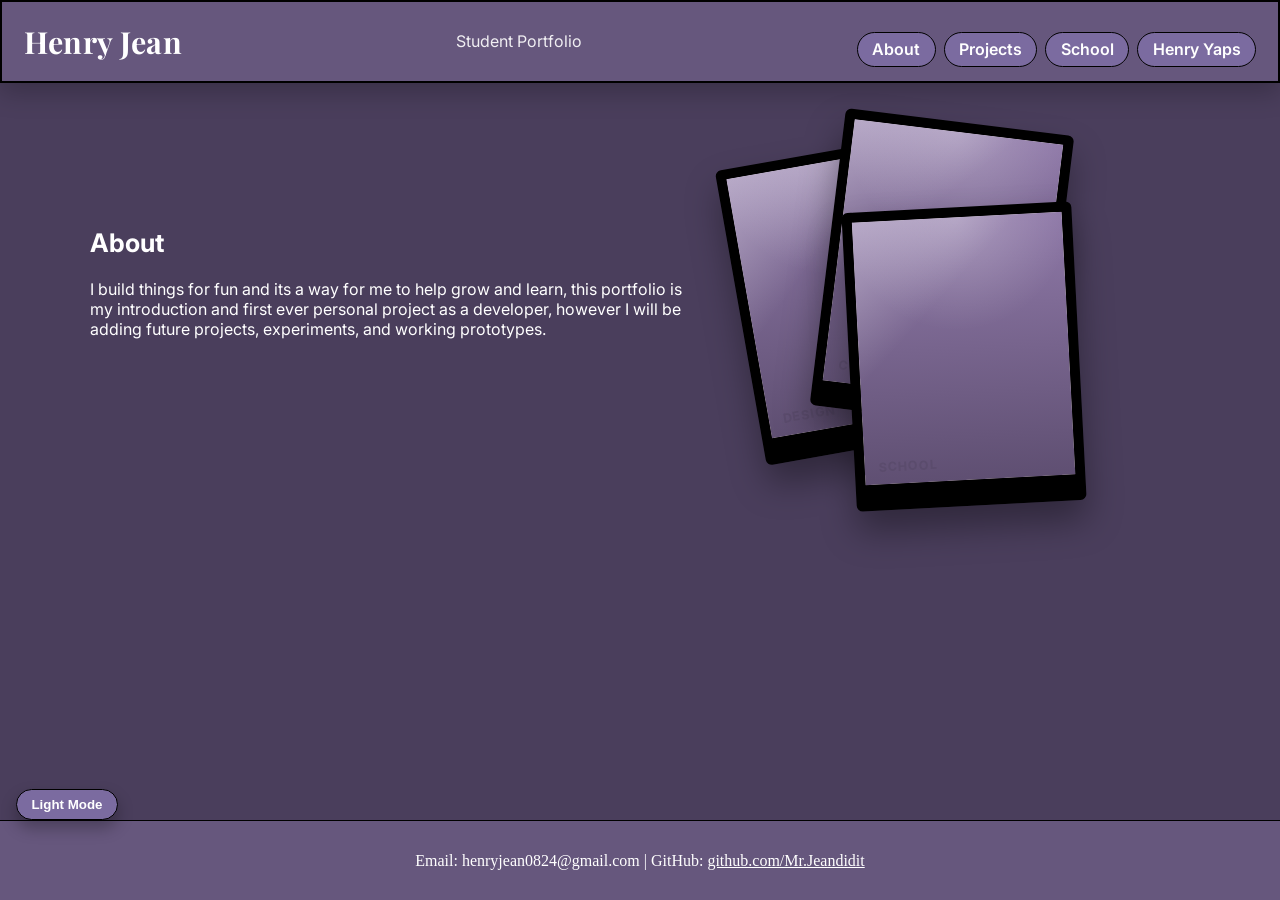
<file: index.html>
<!DOCTYPE html>
<html lang="en">
<head>
    <meta charset="UTF-8">
    <meta http-equiv="refresh" content="0; url=portfolio.html">
    <meta name="viewport" content="width=device-width, initial-scale=1.0">
    <title>Redirecting to Portfolio</title>
    <script>
        window.location.replace("portfolio.html");
    </script>
</head>
<body>
    <p>Redirecting to <a href="portfolio.html">portfolio.html</a>...</p>
</body>
</html>
</file>
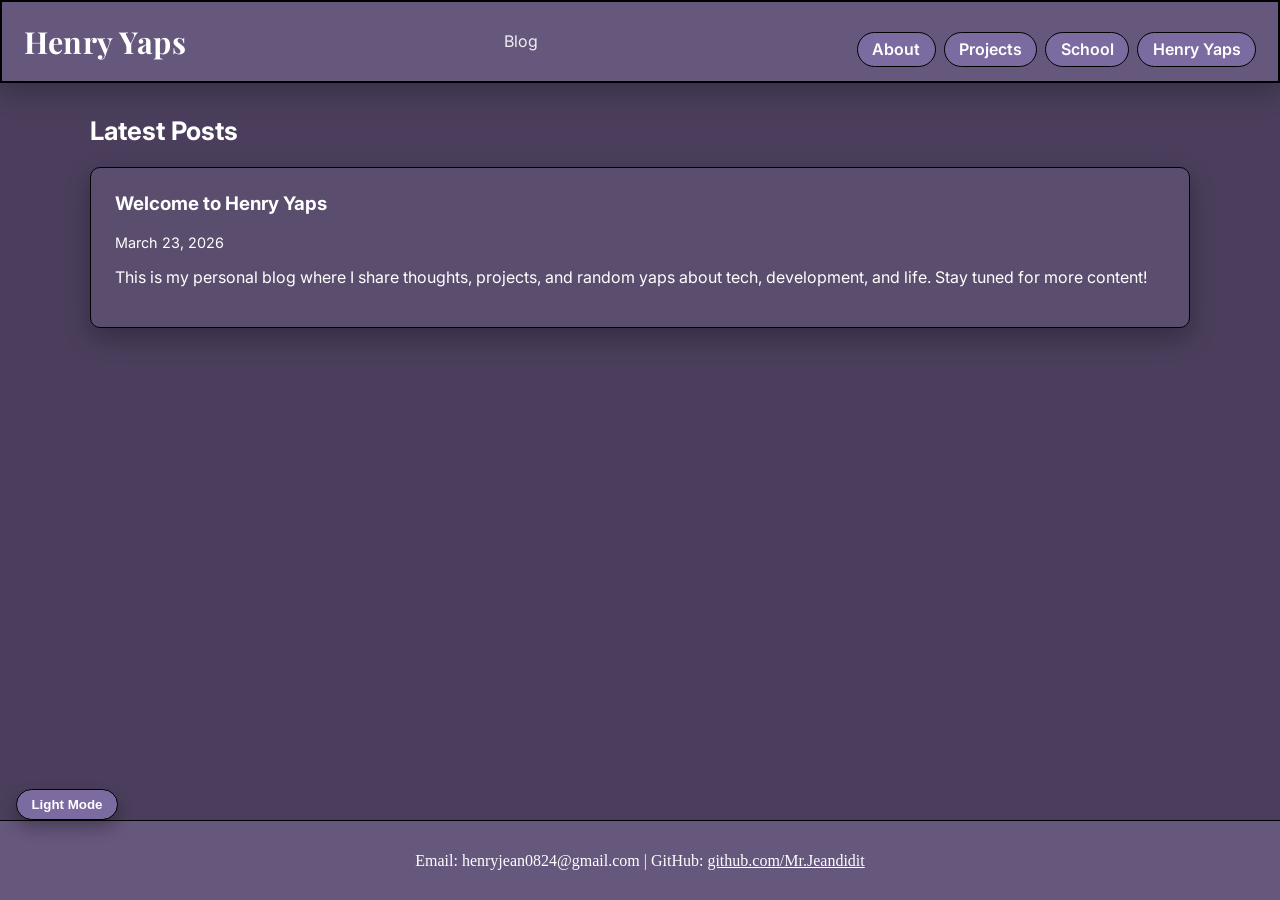
<file: henry-yaps-blog.html>
<!DOCTYPE html>
<html lang="en">
<head>
  <meta charset="UTF-8" />
  <meta name="viewport" content="width=device-width, initial-scale=1.0" />
  <title>Henry Yaps - Blog</title>
  <link rel="preconnect" href="https://fonts.googleapis.com">
  <link rel="preconnect" href="https://fonts.gstatic.com" crossorigin>
  <link href="https://fonts.googleapis.com/css2?family=Inter:wght@400;600;700&family=Playfair+Display:wght@700&display=swap" rel="stylesheet">
  <link rel="stylesheet" href="assets/theme.css">
  <style>
    :root {
      --bg: #4a3e5c;
      --surface: #5a4d6e;
      --surface-strong: #66577d;
      --surface-soft: #72648a;
      --text: #ffffff;
      --muted: #ffffff;
      --accent: #7b6ba0;
      --accent-hover: #8a79b3;
      --border: #000000;
      --shadow: rgba(0, 0, 0, 0.28);
    }

    body {
      margin: 0;
      font-family: 'Inter', 'Segoe UI', Tahoma, Geneva, Verdana, sans-serif;
      background: var(--bg);
      color: var(--text);
      overflow-x: hidden;
      animation: fadeIn .8s ease-out;
      padding-bottom: 72px;
    }

    header h1 {
      font-family: 'Playfair Display', serif;
      font-weight: 700;
    }

    @keyframes fadeIn {
      from { opacity: 0; transform: translateY(10px); }
      to { opacity: 1; transform: translateY(0); }
    }

    header {
      background: var(--surface-strong);
      color: var(--text);
      padding: 1rem 1.5rem;
      text-align: left;
      display: flex;
      align-items: center;
      justify-content: space-between;
      backdrop-filter: blur(10px);
      border-bottom: 0;
      outline: 2px solid #000000;
      outline-offset: -2px;
      box-shadow: 0 10px 24px rgba(0, 0, 0, 0.22);
    }

    header h1 {
      margin: 0;
      font-size: 1.9rem;
      letter-spacing: 0.5px;
    }

    .home-link {
      color: inherit;
      text-decoration: none;
    }

    .home-link:hover {
      opacity: 0.9;
    }

    .tab-bar {
      margin-top: 1rem;
      display: flex;
      justify-content: center;
      gap: .5rem;
      flex-wrap: wrap;
    }

    .tab-button {
      display: inline-block;
      border: 1px solid var(--border);
      background: var(--accent);
      color: var(--text);
      border-radius: 999px;
      padding: .4rem .9rem;
      font-weight: 600;
      text-decoration: none;
      transition: background .2s ease, color .2s ease, border-color .2s ease;
    }

    .tab-button.active {
      background: var(--accent);
      color: var(--text);
      border-color: var(--border);
    }

    header p {
      margin: 0;
      opacity: 0.9;
      font-size: 1rem;
    }

    main {
      max-width: 1100px;
      margin: 2rem auto;
      padding: 0 1rem;
    }

    h2 {
      margin-top: 2rem;
      font-size: 1.6rem;
      color: var(--text);
    }

    .blog-post {
      background: var(--surface);
      border-radius: 10px;
      box-shadow: 0 10px 24px var(--shadow);
      padding: 1.5rem;
      margin-bottom: 1.5rem;
      color: var(--text);
      border: 1px solid #000000;
    }

    .blog-post h3 {
      margin-top: 0;
      color: var(--text);
    }

    .blog-post .date {
      color: var(--muted);
      font-size: 0.9rem;
      margin-bottom: 0.5rem;
    }

    footer {
      position: fixed;
      left: 0;
      right: 0;
      bottom: 0;
      text-align: center;
      padding: 0.9rem 1rem;
      font-size: 1rem;
      color: var(--text);
      background: var(--surface-strong);
      border-top: 1px solid #000000;
      font-family: "Times New Roman", Times, serif;
      z-index: 1000;
    }

    footer a {
      color: var(--text);
    }
  </style>
</head>
<body>

<header>
  <a href="portfolio.html" class="home-link"><h1>Henry Yaps</h1></a>
  <a href="portfolio.html" class="home-link"><p>Blog</p></a>
  <div class="tab-bar">
    <a href="portfolio.html" class="tab-button">About</a>
    <a href="projects.html" class="tab-button">Projects</a>
    <a href="school-work.html" class="tab-button">School</a>
    <a href="henry-yaps-blog.html" class="tab-button active" aria-current="page">Henry Yaps</a>
  </div>
</header>

<main>
  <h2>Latest Posts</h2>

  <div class="blog-post">
    <h3>Welcome to Henry Yaps</h3>
    <div class="date">March 23, 2026</div>
    <p>This is my personal blog where I share thoughts, projects, and random yaps about tech, development, and life. Stay tuned for more content!</p>
  </div>

  <!-- Add more blog posts here -->

</main>

<footer>
  <p>Email: henryjean0824@gmail.com | GitHub: <a href="https://github.com/Mr.Jeandidit" target="_blank" rel="noreferrer">github.com/Mr.Jeandidit</a></p>
</footer>
<button id="theme-toggle" class="theme-toggle" type="button" aria-pressed="false">Light Mode</button>

<script src="assets/theme-toggle.js" defer></script>
</body>
</html>
</file>
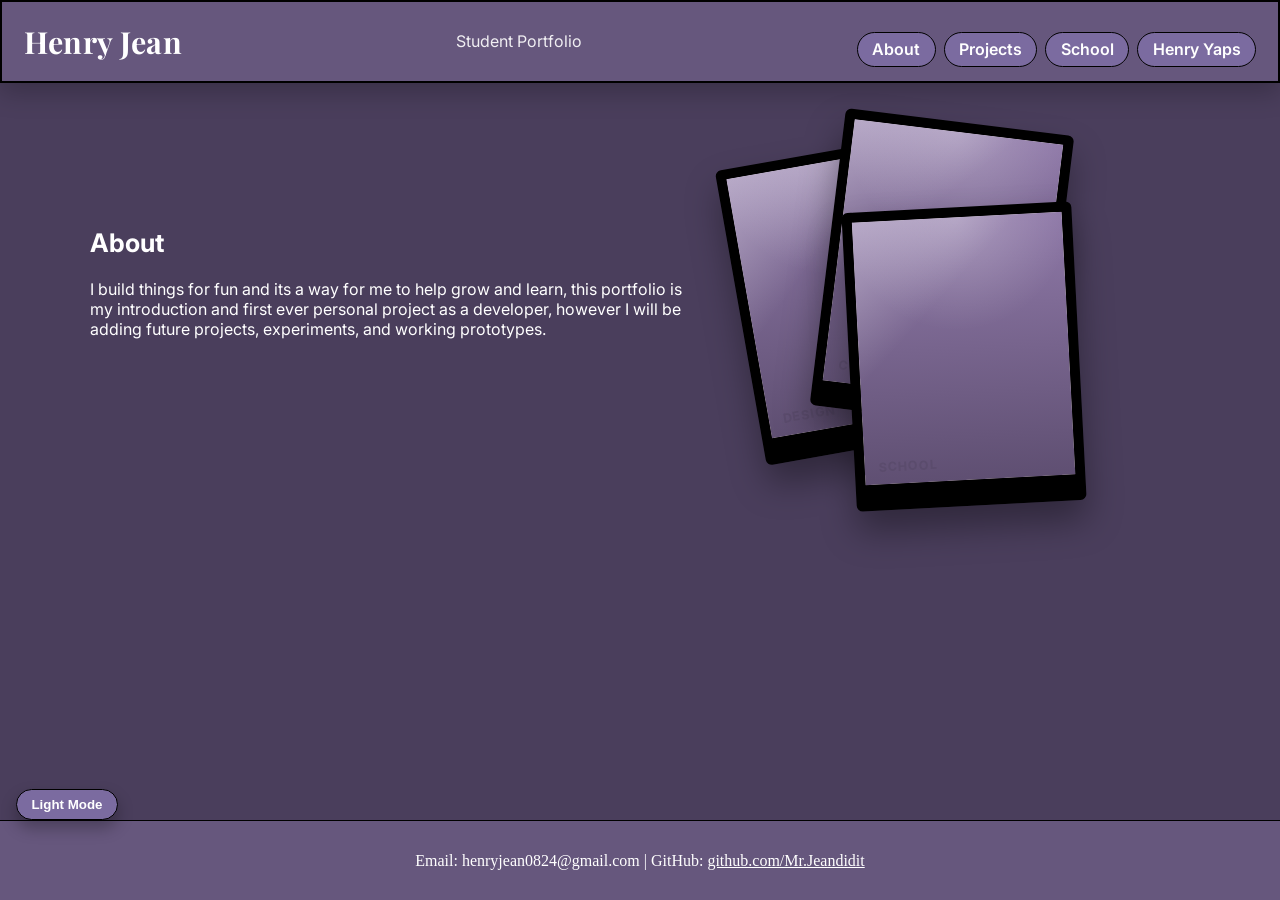
<file: portfolio.html>
<!DOCTYPE html>
<html lang="en">
<head>
  <meta charset="UTF-8" />
  <meta name="viewport" content="width=device-width, initial-scale=1.0" />
  <title>My Portfolio</title>
  <link rel="preconnect" href="https://fonts.googleapis.com">
  <link rel="preconnect" href="https://fonts.gstatic.com" crossorigin>
  <link href="https://fonts.googleapis.com/css2?family=Inter:wght@400;600;700&family=Playfair+Display:wght@700&display=swap" rel="stylesheet">
  <link rel="stylesheet" href="assets/theme.css">
  <style>
    :root {
      --bg: #4a3e5c;
      --surface: #5a4d6e;
      --surface-strong: #66577d;
      --surface-soft: #72648a;
      --text: #ffffff;
      --muted: #ffffff;
      --accent: #7b6ba0;
      --accent-hover: #8a79b3;
      --border: #000000;
      --shadow: rgba(0, 0, 0, 0.28);
    }

    body {
      margin: 0;
      font-family: 'Inter', 'Segoe UI', Tahoma, Geneva, Verdana, sans-serif;
      background: var(--bg);
      color: var(--text);
      overflow-x: hidden;
      animation: fadeIn .8s ease-out;
      padding-bottom: 72px;
    }

    header h1 {
      font-family: 'Playfair Display', serif;
      font-weight: 700;
    }

    @keyframes fadeIn {
      from { opacity: 0; transform: translateY(10px); }
      to { opacity: 1; transform: translateY(0); }
    }

    @keyframes popIn {
      from { opacity: 0; transform: scale(.96) translateY(8px); }
      to { opacity: 1; transform: scale(1) translateY(0); }
    }

    @keyframes headerFade {
      from { opacity: 0; transform: translateY(-10px); }
      to { opacity: 1; transform: translateY(0); }
    }

    header {
      background: var(--surface-strong);
      color: var(--text);
      padding: 1rem 1.5rem;
      text-align: left;
      animation: headerFade .8s ease-out;
      display: flex;
      align-items: center;
      justify-content: space-between;
      backdrop-filter: blur(10px);
      border-bottom: 0;
      outline: 2px solid #000000;
      outline-offset: -2px;
      box-shadow: 0 10px 24px rgba(0, 0, 0, 0.22);
    }

    header h1 {
      margin: 0;
      font-size: 1.9rem;
      letter-spacing: 0.5px;
    }

    .home-link {
      color: inherit;
      text-decoration: none;
    }

    .home-link:hover {
      opacity: 0.9;
    }

    header p {
      margin: 0;
      opacity: 0.9;
      font-size: 1rem;
    }

    .tab-bar {
      margin-top: 1rem;
      display: flex;
      justify-content: center;
      gap: .5rem;
      flex-wrap: wrap;
    }

    .tab-button {
      display: inline-block;
      border: 1px solid var(--border);
      background: var(--accent);
      color: var(--text);
      border-radius: 999px;
      padding: .4rem .9rem;
      cursor: pointer;
      font-weight: 600;
      transition: background .2s ease, color .2s ease, border-color .2s ease;
      text-decoration: none;
    }

    .tab-button.active {
      background: var(--accent);
      color: var(--text);
      border-color: var(--border);
    }

    main {
      max-width: 1100px;
      margin: 2rem auto;
      padding: 0 1rem;
    }

    section {
      opacity: 0;
      animation: popIn .6s ease-out forwards;
      animation-delay: 0.15s;
    }

    #about { animation-delay: 0.2s; }

    h2 {
      margin-top: 2rem;
      font-size: 1.6rem;
      color: var(--text);
    }

    .about-layout {
      display: grid;
      grid-template-columns: 1.2fr .9fr;
      gap: 1.5rem;
      align-items: center;
    }

    .frame-stack {
      position: relative;
      min-height: 320px;
    }

    .frame {
      position: absolute;
      width: 210px;
      aspect-ratio: 4 / 5;
      background: linear-gradient(180deg, #f4f0e8 0%, #ddd5c7 100%);
      border: 10px solid #000000;
      border-bottom-width: 26px;
      border-radius: 6px;
      box-shadow: 0 20px 35px rgba(0,0,0,0.35);
      overflow: hidden;
    }

    .frame::before {
      content: "";
      position: absolute;
      inset: 0;
      background:
        linear-gradient(135deg, rgba(255,255,255,0.35), transparent 35%),
        radial-gradient(circle at top, rgba(255,255,255,0.25), transparent 40%),
        linear-gradient(180deg, #8f79a8 0%, #5f4f72 100%);
    }

    .frame::after {
      content: attr(data-label);
      position: absolute;
      left: 14px;
      bottom: 10px;
      font-size: 0.78rem;
      font-weight: 700;
      letter-spacing: 0.08em;
      text-transform: uppercase;
      color: #5b4c6d;
    }

    .frame-one {
      top: 34px;
      left: 10px;
      transform: rotate(-10deg);
      z-index: 1;
    }

    .frame-two {
      top: 6px;
      left: 98px;
      transform: rotate(7deg);
      z-index: 2;
    }

    .frame-three {
      top: 92px;
      left: 120px;
      transform: rotate(-3deg);
      z-index: 3;
    }

    footer {
      position: fixed;
      left: 0;
      right: 0;
      bottom: 0;
      text-align: center;
      padding: 0.9rem 1rem;
      font-size: 1rem;
      color: var(--text);
      background: var(--surface-strong);
      border-top: 1px solid #000000;
      font-family: "Times New Roman", Times, serif;
      z-index: 1000;
    }

    footer a {
      color: var(--text);
    }

    @media (max-width: 900px) {
      .about-layout {
        grid-template-columns: 1fr;
      }

      .frame-stack {
        min-height: 280px;
        margin-top: 0.75rem;
      }

    }
  </style>
</head>
<body>

<header>
  <a href="portfolio.html" class="home-link"><h1>Henry Jean</h1></a>
  <a href="portfolio.html" class="home-link"><p>Student Portfolio</p></a>
  <div class="tab-bar">
    <a href="portfolio.html" class="tab-button active" aria-current="page">About</a>
    <a href="projects.html" class="tab-button">Projects</a>
    <a href="school-work.html" class="tab-button">School</a>
    <a href="henry-yaps-blog.html" class="tab-button">Henry Yaps</a>
  </div>
</header>

<main>
  <section id="about">
    <div class="about-layout">
      <div>
        <h2>About</h2>
        <p>
          I build things for fun and its a way for me to help grow and learn, this portfolio is my introduction and first ever personal project 
         as a developer, however I will be adding future projects, experiments, and working prototypes.
        </p>
      </div>

      <div class="frame-stack" aria-hidden="true">
        <div class="frame frame-one" data-label="Design"></div>
        <div class="frame frame-two" data-label="Code"></div>
        <div class="frame frame-three" data-label="School"></div>
      </div>
    </div>
  </section>
</main>

<footer>
  <p>Email: henryjean0824@gmail.com | GitHub: <a href="https://github.com/Mr.Jeandidit">github.com/Mr.Jeandidit</a></p>
</footer>
<button id="theme-toggle" class="theme-toggle" type="button" aria-pressed="false">Light Mode</button>

<script src="assets/theme-toggle.js" defer></script>
</body>
</html>
</file>
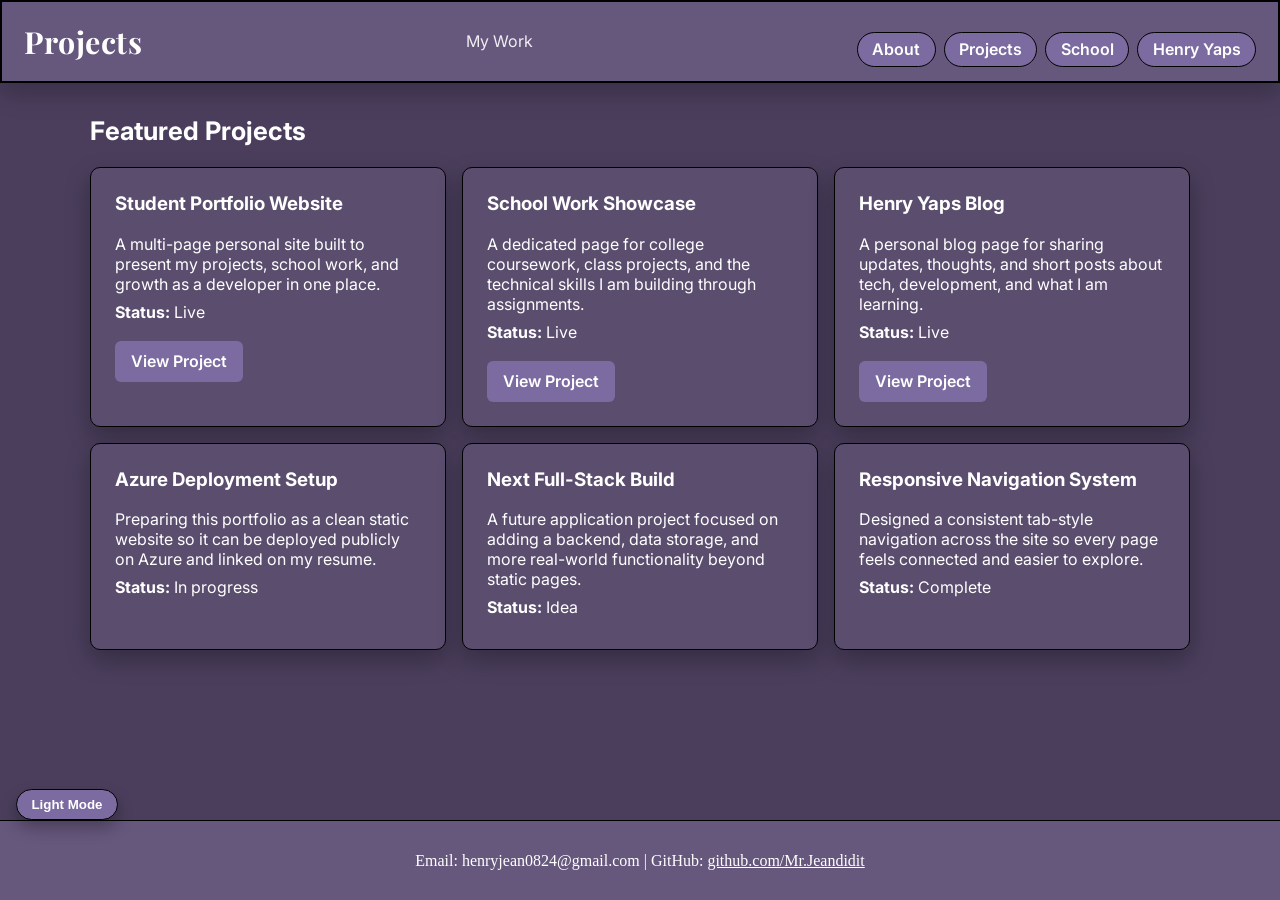
<file: projects.html>
<!DOCTYPE html>
<html lang="en">
<head>
  <meta charset="UTF-8" />
  <meta name="viewport" content="width=device-width, initial-scale=1.0" />
  <title>Projects</title>
  <link rel="preconnect" href="https://fonts.googleapis.com">
  <link rel="preconnect" href="https://fonts.gstatic.com" crossorigin>
  <link href="https://fonts.googleapis.com/css2?family=Inter:wght@400;600;700&family=Playfair+Display:wght@700&display=swap" rel="stylesheet">
  <link rel="stylesheet" href="assets/theme.css">
  <style>
    :root {
      --bg: #4a3e5c;
      --surface: #5a4d6e;
      --surface-strong: #66577d;
      --surface-soft: #72648a;
      --text: #ffffff;
      --muted: #ffffff;
      --accent: #7b6ba0;
      --accent-hover: #8a79b3;
      --border: #000000;
      --shadow: rgba(0, 0, 0, 0.28);
    }

    body {
      margin: 0;
      font-family: 'Inter', 'Segoe UI', Tahoma, Geneva, Verdana, sans-serif;
      background: var(--bg);
      color: var(--text);
      overflow-x: hidden;
      animation: fadeIn .8s ease-out;
      padding-bottom: 72px;
    }

    header h1 {
      font-family: 'Playfair Display', serif;
      font-weight: 700;
    }

    @keyframes fadeIn {
      from { opacity: 0; transform: translateY(10px); }
      to { opacity: 1; transform: translateY(0); }
    }

    header {
      background: var(--surface-strong);
      color: var(--text);
      padding: 1rem 1.5rem;
      text-align: left;
      display: flex;
      align-items: center;
      justify-content: space-between;
      backdrop-filter: blur(10px);
      border-bottom: 0;
      outline: 2px solid #000000;
      outline-offset: -2px;
      box-shadow: 0 10px 24px rgba(0, 0, 0, 0.22);
    }

    header h1 {
      margin: 0;
      font-size: 1.9rem;
      letter-spacing: 0.5px;
    }

    .home-link {
      color: inherit;
      text-decoration: none;
    }

    .home-link:hover {
      opacity: 0.9;
    }

    .tab-bar {
      margin-top: 1rem;
      display: flex;
      justify-content: center;
      gap: .5rem;
      flex-wrap: wrap;
    }

    .tab-button {
      display: inline-block;
      border: 1px solid var(--border);
      background: var(--accent);
      color: var(--text);
      border-radius: 999px;
      padding: .4rem .9rem;
      font-weight: 600;
      text-decoration: none;
      transition: background .2s ease, color .2s ease, border-color .2s ease;
    }

    .tab-button.active {
      background: var(--accent);
      color: var(--text);
      border-color: var(--border);
    }

    header p {
      margin: 0;
      opacity: 0.9;
      font-size: 1rem;
    }

    main {
      max-width: 1100px;
      margin: 2rem auto;
      padding: 0 1rem;
    }

    h2 {
      margin-top: 2rem;
      font-size: 1.6rem;
      color: var(--text);
    }

    .projects-grid {
      display: grid;
      grid-template-columns: repeat(auto-fit, minmax(300px, 1fr));
      gap: 1rem;
      margin-top: 1rem;
    }

    .project-card {
      background: var(--surface);
      border-radius: 10px;
      box-shadow: 0 10px 24px var(--shadow);
      padding: 1.5rem;
      color: var(--text);
      transition: transform .25s ease, box-shadow .25s ease;
      border: 1px solid #000000;
    }

    .project-card:hover {
      transform: translateY(-6px) scale(1.01);
      box-shadow: 0 14px 26px rgba(0, 0, 0, 0.4);
    }

    .project-card h3 {
      margin-top: 0;
      color: var(--text);
    }

    .project-card p {
      margin: 0.5rem 0;
    }

    .button-primary {
      display: inline-block;
      background: var(--accent);
      color: var(--text);
      border: none;
      padding: .65rem 1rem;
      border-radius: 6px;
      cursor: pointer;
      font-weight: 600;
      margin-top: .7rem;
      transition: transform .2s ease, box-shadow .2s ease, background .2s ease;
      text-decoration: none;
    }

    .button-primary:hover {
      transform: translateY(-2px);
      box-shadow: 0 8px 18px rgba(141, 121, 168, 0.35);
      background: var(--accent-hover);
    }

    footer {
      position: fixed;
      left: 0;
      right: 0;
      bottom: 0;
      text-align: center;
      padding: 0.9rem 1rem;
      font-size: 1rem;
      color: var(--text);
      background: var(--surface-strong);
      border-top: 1px solid #000000;
      font-family: "Times New Roman", Times, serif;
      z-index: 1000;
    }

    footer a {
      color: var(--text);
    }
  </style>
</head>
<body>

<header>
  <a href="portfolio.html" class="home-link"><h1>Projects</h1></a>
  <a href="portfolio.html" class="home-link"><p>My Work</p></a>
  <div class="tab-bar">
    <a href="portfolio.html" class="tab-button">About</a>
    <a href="projects.html" class="tab-button active" aria-current="page">Projects</a>
    <a href="school-work.html" class="tab-button">School</a>
    <a href="henry-yaps-blog.html" class="tab-button">Henry Yaps</a>
  </div>
</header>

<main>
  <h2>Featured Projects</h2>

  <div class="projects-grid">
    <div class="project-card">
      <h3>Student Portfolio Website</h3>
      <p>A multi-page personal site built to present my projects, school work, and growth as a developer in one place.</p>
      <p><strong>Status:</strong> Live</p>
      <a href="portfolio.html" class="button-primary">View Project</a>
    </div>

    <div class="project-card">
      <h3>School Work Showcase</h3>
      <p>A dedicated page for college coursework, class projects, and the technical skills I am building through assignments.</p>
      <p><strong>Status:</strong> Live</p>
      <a href="school-work.html" class="button-primary">View Project</a>
    </div>

    <div class="project-card">
      <h3>Henry Yaps Blog</h3>
      <p>A personal blog page for sharing updates, thoughts, and short posts about tech, development, and what I am learning.</p>
      <p><strong>Status:</strong> Live</p>
      <a href="henry-yaps-blog.html" class="button-primary">View Project</a>
    </div>

    <div class="project-card">
      <h3>Azure Deployment Setup</h3>
      <p>Preparing this portfolio as a clean static website so it can be deployed publicly on Azure and linked on my resume.</p>
      <p><strong>Status:</strong> In progress</p>
    </div>

    <div class="project-card">
      <h3>Next Full-Stack Build</h3>
      <p>A future application project focused on adding a backend, data storage, and more real-world functionality beyond static pages.</p>
      <p><strong>Status:</strong> Idea</p>
    </div>

    <div class="project-card">
      <h3>Responsive Navigation System</h3>
      <p>Designed a consistent tab-style navigation across the site so every page feels connected and easier to explore.</p>
      <p><strong>Status:</strong> Complete</p>
    </div>
  </div>
</main>

<footer>
  <p>Email: henryjean0824@gmail.com | GitHub: <a href="https://github.com/Mr.Jeandidit" target="_blank" rel="noreferrer">github.com/Mr.Jeandidit</a></p>
</footer>
<button id="theme-toggle" class="theme-toggle" type="button" aria-pressed="false">Light Mode</button>

<script src="assets/theme-toggle.js" defer></script>
</body>
</html>
</file>
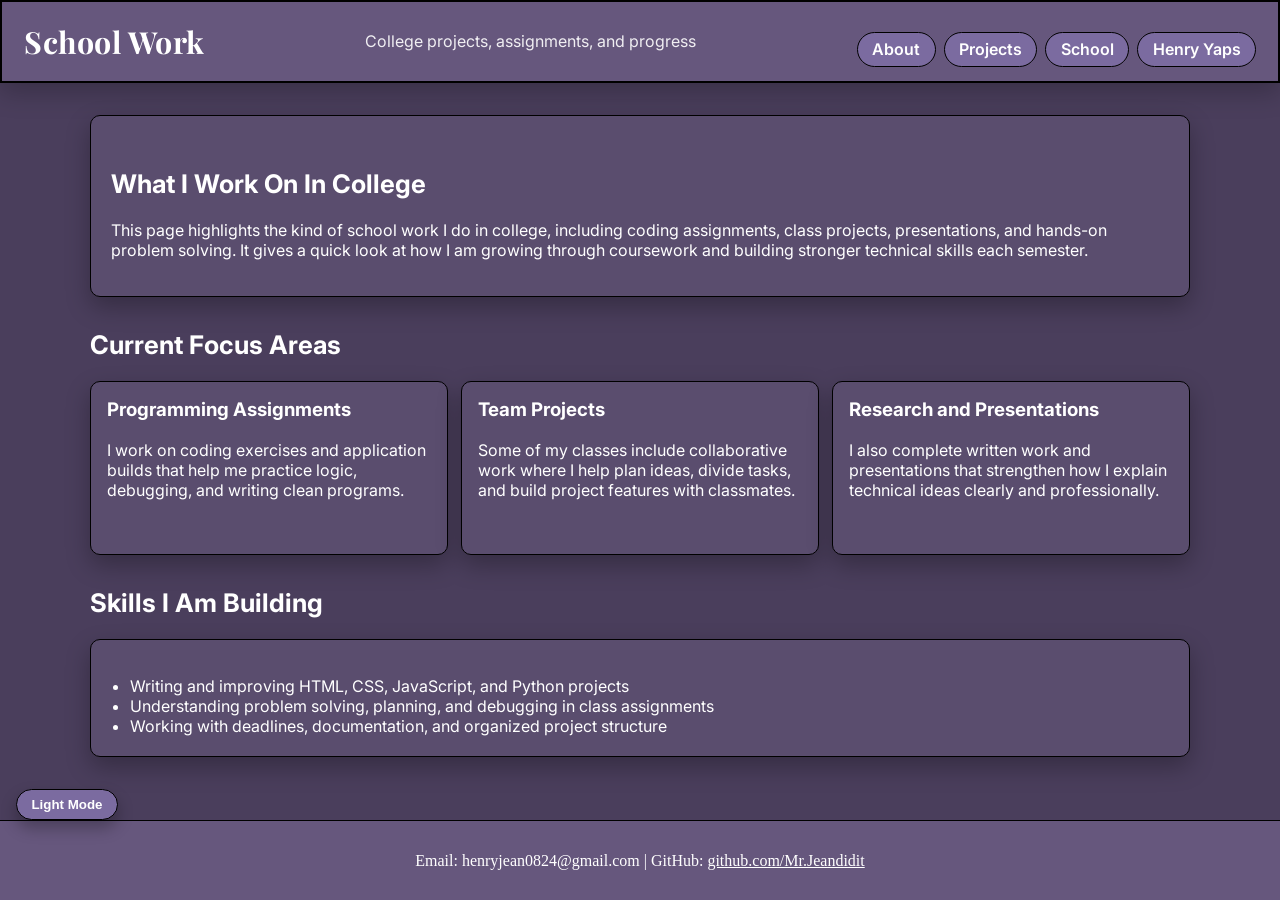
<file: school-work.html>
<!DOCTYPE html>
<html lang="en">
<head>
  <meta charset="UTF-8" />
  <meta name="viewport" content="width=device-width, initial-scale=1.0" />
  <title>School Work</title>
  <link rel="preconnect" href="https://fonts.googleapis.com">
  <link rel="preconnect" href="https://fonts.gstatic.com" crossorigin>
  <link href="https://fonts.googleapis.com/css2?family=Inter:wght@400;600;700&family=Playfair+Display:wght@700&display=swap" rel="stylesheet">
  <link rel="stylesheet" href="assets/theme.css">
  <style>
    :root {
      --bg: #4a3e5c;
      --surface: #5a4d6e;
      --surface-strong: #66577d;
      --surface-soft: #72648a;
      --text: #ffffff;
      --muted: #ffffff;
      --accent: #7b6ba0;
      --accent-hover: #8a79b3;
      --border: #000000;
      --shadow: rgba(0, 0, 0, 0.28);
    }

    body {
      margin: 0;
      font-family: 'Inter', 'Segoe UI', Tahoma, Geneva, Verdana, sans-serif;
      background: var(--bg);
      color: var(--text);
      overflow-x: hidden;
      animation: fadeIn .8s ease-out;
      padding-bottom: 72px;
    }

    header h1 {
      font-family: 'Playfair Display', serif;
      font-weight: 700;
    }

    @keyframes fadeIn {
      from { opacity: 0; transform: translateY(10px); }
      to { opacity: 1; transform: translateY(0); }
    }

    @keyframes popIn {
      from { opacity: 0; transform: scale(.96) translateY(8px); }
      to { opacity: 1; transform: scale(1) translateY(0); }
    }

    @keyframes headerFade {
      from { opacity: 0; transform: translateY(-10px); }
      to { opacity: 1; transform: translateY(0); }
    }

    header {
      background: var(--surface-strong);
      color: var(--text);
      padding: 1rem 1.5rem;
      text-align: left;
      animation: headerFade .8s ease-out;
      display: flex;
      align-items: center;
      justify-content: space-between;
      backdrop-filter: blur(10px);
      border-bottom: 0;
      outline: 2px solid #000000;
      outline-offset: -2px;
      box-shadow: 0 10px 24px rgba(0, 0, 0, 0.22);
    }

    header h1 {
      margin: 0;
      font-size: 1.9rem;
      letter-spacing: 0.5px;
    }

    header p {
      margin: 0;
      opacity: 0.9;
      font-size: 1rem;
    }

    .home-link {
      color: inherit;
      text-decoration: none;
    }

    .home-link:hover {
      opacity: 0.9;
    }

    .tab-bar {
      margin-top: 1rem;
      display: flex;
      justify-content: center;
      gap: .5rem;
      flex-wrap: wrap;
    }

    .tab-button {
      display: inline-block;
      border: 1px solid var(--border);
      background: var(--accent);
      color: var(--text);
      border-radius: 999px;
      padding: .4rem .9rem;
      font-weight: 600;
      text-decoration: none;
      transition: background .2s ease, color .2s ease, border-color .2s ease;
    }

    .tab-button.active {
      background: var(--accent);
      color: var(--text);
      border-color: var(--border);
    }

    main {
      max-width: 1100px;
      margin: 2rem auto;
      padding: 0 1rem;
    }

    section {
      opacity: 0;
      animation: popIn .6s ease-out forwards;
    }

    .hero {
      animation-delay: 0.15s;
    }

    .focus-wrap {
      animation-delay: 0.25s;
    }

    .skills-wrap {
      animation-delay: 0.35s;
    }

    h2 {
      margin-top: 2rem;
      font-size: 1.6rem;
      color: var(--text);
    }

    .hero,
    .skills-panel {
      background: var(--surface);
      border-radius: 10px;
      padding: 1.25rem;
      box-shadow: 0 10px 24px var(--shadow);
      border: 1px solid #000000;
    }

    .hero p,
    .skills-panel p,
    .card p,
    li {
      color: var(--muted);
    }

    .grid {
      display: grid;
      grid-template-columns: repeat(3, minmax(0, 1fr));
      gap: 0.8rem;
      margin-top: 1rem;
    }

    .card {
      background: var(--surface);
      border-radius: 10px;
      box-shadow: 0 10px 24px var(--shadow);
      padding: 1rem;
      transition: transform .25s ease, box-shadow .25s ease;
      color: var(--text);
      min-height: 140px;
      border: 1px solid #000000;
    }

    .card:hover {
      transform: translateY(-6px) scale(1.01);
      box-shadow: 0 14px 26px rgba(0, 0, 0, 0.4);
    }

    .card h3 {
      margin-top: 0;
    }

    ul {
      padding-left: 1.2rem;
      margin-bottom: 0;
    }

    .button-primary {
      display: inline-block;
      background: var(--accent);
      color: var(--text);
      border: none;
      padding: .65rem 1rem;
      border-radius: 6px;
      cursor: pointer;
      font-weight: 600;
      margin-top: .7rem;
      transition: transform .2s ease, box-shadow .2s ease, background .2s ease;
      text-decoration: none;
    }

    .button-primary:hover {
      transform: translateY(-2px);
      box-shadow: 0 8px 18px rgba(141, 121, 168, 0.35);
      background: var(--accent-hover);
    }

    footer {
      position: fixed;
      left: 0;
      right: 0;
      bottom: 0;
      text-align: center;
      padding: 0.9rem 1rem;
      font-size: 1rem;
      color: var(--text);
      background: var(--surface-strong);
      border-top: 1px solid #000000;
      font-family: "Times New Roman", Times, serif;
      z-index: 1000;
    }

    footer a {
      color: var(--text);
    }

    @media (max-width: 900px) {
      .grid {
        grid-template-columns: 1fr;
      }

      header {
        flex-direction: column;
        gap: 0.35rem;
        text-align: center;
      }
    }
  </style>
</head>
<body>

<header>
  <a href="portfolio.html" class="home-link"><h1>School Work</h1></a>
  <a href="portfolio.html" class="home-link"><p>College projects, assignments, and progress</p></a>
  <div class="tab-bar">
    <a href="portfolio.html" class="tab-button">About</a>
    <a href="projects.html" class="tab-button">Projects</a>
    <a href="school-work.html" class="tab-button active" aria-current="page">School</a>
    <a href="henry-yaps-blog.html" class="tab-button">Henry Yaps</a>
  </div>
</header>

<main>
  <section class="hero">
    <h2>What I Work On In College</h2>
    <p>This page highlights the kind of school work I do in college, including coding assignments, class projects, presentations, and hands-on problem solving. It gives a quick look at how I am growing through coursework and building stronger technical skills each semester.</p>
  </section>

  <section class="focus-wrap">
    <h2>Current Focus Areas</h2>
    <div class="grid">
      <article class="card">
        <h3>Programming Assignments</h3>
        <p>I work on coding exercises and application builds that help me practice logic, debugging, and writing clean programs.</p>
      </article>

      <article class="card">
        <h3>Team Projects</h3>
        <p>Some of my classes include collaborative work where I help plan ideas, divide tasks, and build project features with classmates.</p>
      </article>

      <article class="card">
        <h3>Research and Presentations</h3>
        <p>I also complete written work and presentations that strengthen how I explain technical ideas clearly and professionally.</p>
      </article>
    </div>
  </section>

  <section class="skills-wrap">
    <h2>Skills I Am Building</h2>
    <div class="skills-panel">
      <ul>
        <li>Writing and improving HTML, CSS, JavaScript, and Python projects</li>
        <li>Understanding problem solving, planning, and debugging in class assignments</li>
        <li>Working with deadlines, documentation, and organized project structure</li>
      </ul>
    </div>
  </section>
</main>

<footer>
  <p>Email: henryjean0824@gmail.com | GitHub: <a href="https://github.com/Mr.Jeandidit" target="_blank" rel="noreferrer">github.com/Mr.Jeandidit</a></p>
</footer>
<button id="theme-toggle" class="theme-toggle" type="button" aria-pressed="false">Light Mode</button>

<script src="assets/theme-toggle.js" defer></script>
</body>
</html>
</file>
<file: assets/theme.css>
.theme-toggle {
  position: fixed;
  left: 1rem;
  bottom: 5rem;
  z-index: 1101;
  border: 1px solid #000000;
  background: var(--accent);
  color: #ffffff;
  border-radius: 999px;
  padding: 0.45rem 0.9rem;
  font-weight: 700;
  cursor: pointer;
  box-shadow: 0 8px 16px var(--shadow);
  transition: background .2s ease, transform .2s ease;
}

.theme-toggle:hover {
  background: var(--accent-hover);
  transform: translateY(-1px);
}

:root[data-theme="light"] {
  --bg: #efe8f9;
  --surface: #ffffff;
  --surface-strong: #dbcff0;
  --surface-soft: #e5daf5;
  --text: #000000;
  --muted: #000000;
  --accent: #7b6ba0;
  --accent-hover: #6e5e92;
  --border: #1f1630;
  --shadow: rgba(31, 22, 48, 0.16);
}
</file>
